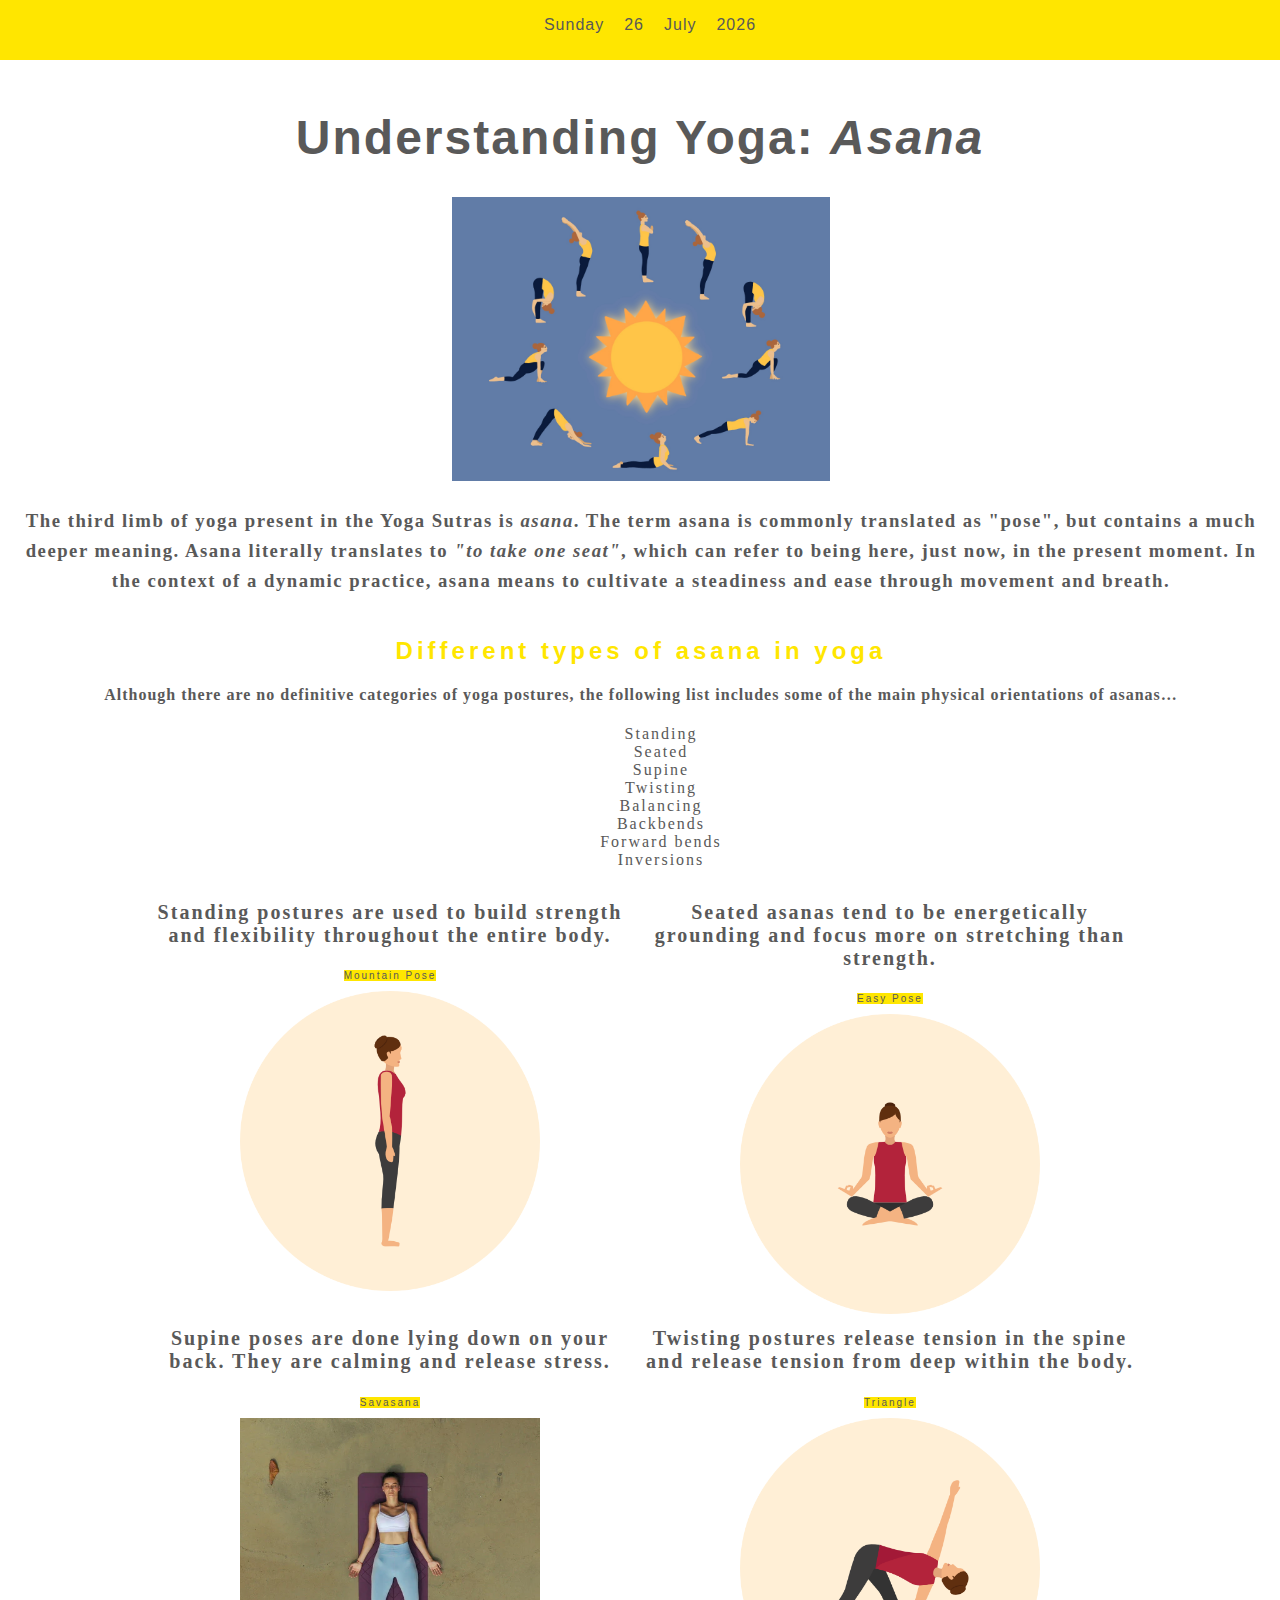
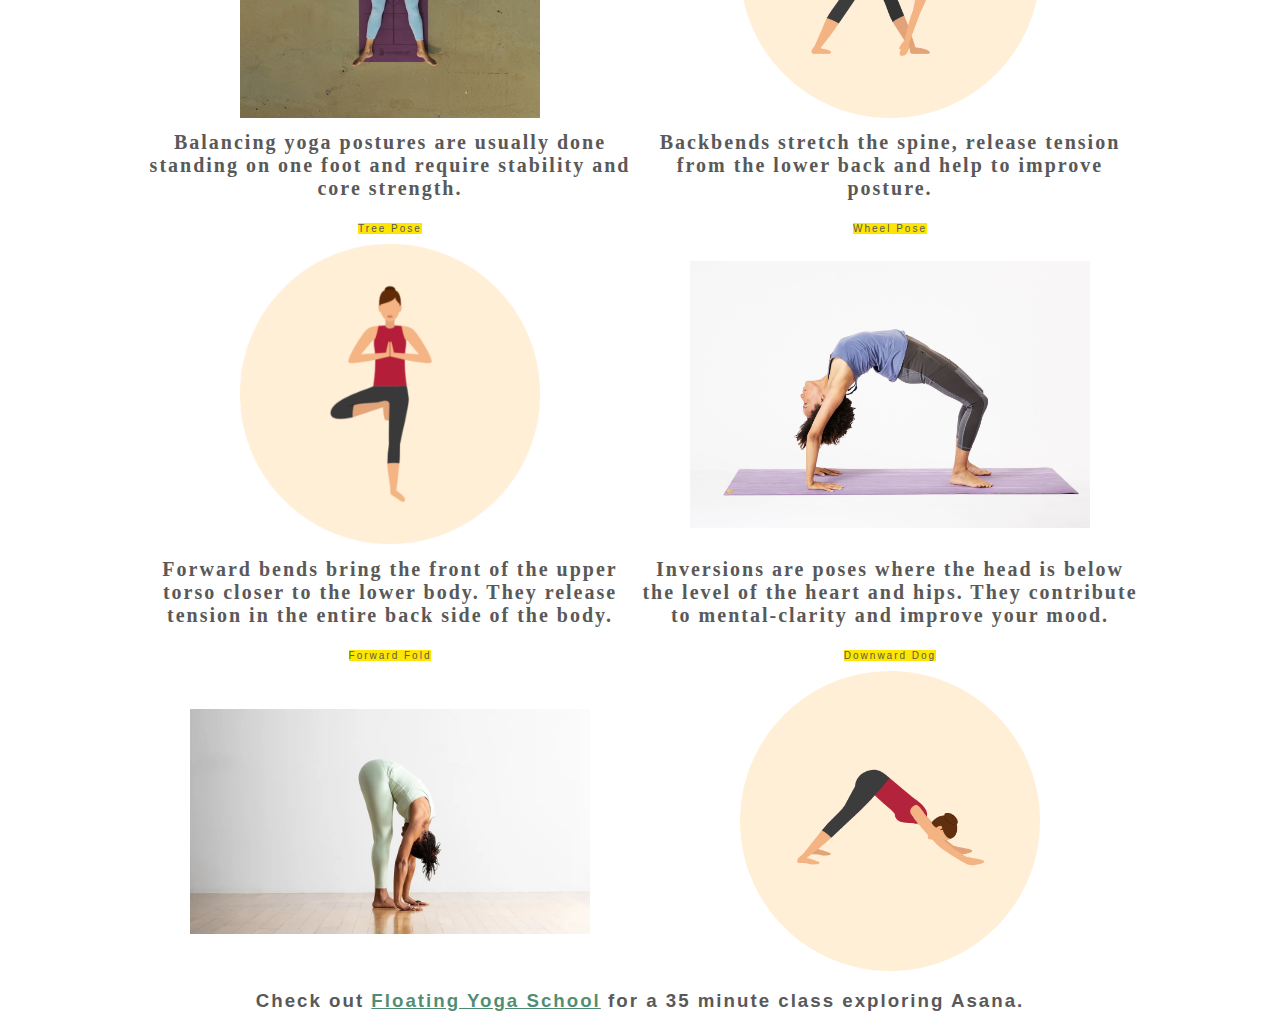
<file: index.html>
<!DOCTYPE html>
<html>
    <head>
        <meta charset="UTF-8">
        <title>Understanding Yoga: Asana</title>
        <link rel="stylesheet" href="./hobby.css">
    </head>

        <div class="date">
            <p id="day"></p>
            <p id="date"></p>
            <p id="month"></p>
            <p id="year"></p>
        </div>

    <script defer>
        const newDate = new Date(); //new Date() creates a new date object with the current date and time
       
        const days = ["Sunday","Monday","Tuesday","Wednesday","Thursday","Friday","Saturday"]; // Set days variable to contain weekday array       
        let day = days[newDate.getDay()]; // getDay() method returns the day of the week
        document.getElementById("day").innerHTML = day; // Sets p element to day
               
        const date = newDate.getDate(); // getDate() method returns the day of the month (1 to 31)
        document.getElementById("date").innerHTML = date;
                
        const months = ["January","February","March","April","May","June","July","August","September","October","November","December"];
        let month = months[newDate.getMonth()]; // getMonth() returns the month (0 to 11)
        document.getElementById("month").innerHTML = month; 

        const year = newDate.getFullYear(); // getFullYear() returns the year of the specified date according to local time
        document.getElementById("year").innerHTML = year;
    </script>
        
    
    
    <body>
        <div class="header-text">
            <h1>Understanding Yoga: <i>Asana</i></h1>
        </div>
        <div class="header-image"><img src="./Surya_Namaskar_1.jpg" alt="sun salutations" width="30%" height="40%"></div>
        <div class="asana">
            <h3>The third limb of yoga present in the Yoga Sutras is <i>asana</i>. The term asana is commonly translated as "pose", but contains a much deeper meaning. Asana literally translates to <i>"to take one seat"</i>, which can refer to being here, just now, in the present moment. In the context of a dynamic practice, asana means to cultivate a steadiness and ease through movement and breath.</h3>
        </div>
        <div class="asana-list">
           <h2>Different types of asana in yoga</h2>
           <h4>Although there are no definitive categories of yoga postures, the following list includes some of the main physical orientations of asanas…</h4> 
           <ul style="list-style: none;">
            <li>Standing</li>
            <li>Seated</li>
            <li>Supine</li>
            <li>Twisting</li>
            <li>Balancing</li>
            <li>Backbends</li>
            <li>Forward bends</li>
            <li>Inversions</li>
           </ul>
        </div>
        <div class="asana-examples">
            <div class="unit"> 
                <h1>Standing postures are used to build strength and flexibility throughout the entire body.</h1>
                <figure>Mountain Pose</figure>
                <img src="./mountain.png" alt="image of mountain pose">
            </div>
            <div class="unit">
                <h1>Seated asanas tend to be energetically grounding and focus more on stretching than strength.</h1>
                <figure>Easy Pose</figure>
                <img src="./easy.png" alt="image of easy pose">
            </div>
            <div class="unit">
                <h1>Supine poses are done lying down on your back. They are calming and release stress.</h1>
                <figure>Savasana</figure>
                <img src="./savasana.jpg" alt="image of corpse pose">
            </div>
            <div class="unit">
                <h1>Twisting postures release tension in the spine and release tension from deep within the body.</h1>
                <figure>Triangle</figure>
                <img src="./triangle.png" alt="image of triangle pose">
            </div>
            <div class="unit">
                <h1>Balancing yoga postures are usually done standing on one foot and require stability and core strength.</h1>
                <figure>Tree Pose</figure>
                <img src="./tree.png" alt="image of tree pose">
            </div>
            <div class="unit">
                <h1>Backbends stretch the spine, release tension from the lower back and help to improve posture.</h1>
                <figure>Wheel Pose</figure>
                <img src="./wheel.jpg" alt="image of wheel pose">
            </div>
            <div class="unit">
                <h1>Forward bends bring the front of the upper torso closer to the lower body. They release tension in the entire back side of the body.</h1>
                <figure>Forward Fold</figure>
                <img src="./forward fol.jpg" alt="image of forward fold">
            </div>
            <div class="unit">
                <h1>Inversions are poses where the head is below the level of the heart and hips. They contribute to mental-clarity and improve your mood.</h1>
                <figure>Downward Dog</figure>
                <img src="./down dog.png" alt="image of down dog">
            </div>
        </div>
    </body>
    <footer>
        <h3>Check out <a href="https://www.youtube.com/watch?v=XGyeH5nWi9I">Floating Yoga School</a> for a 35 minute class exploring Asana.</h3>
    </footer>
</htm>
</file>
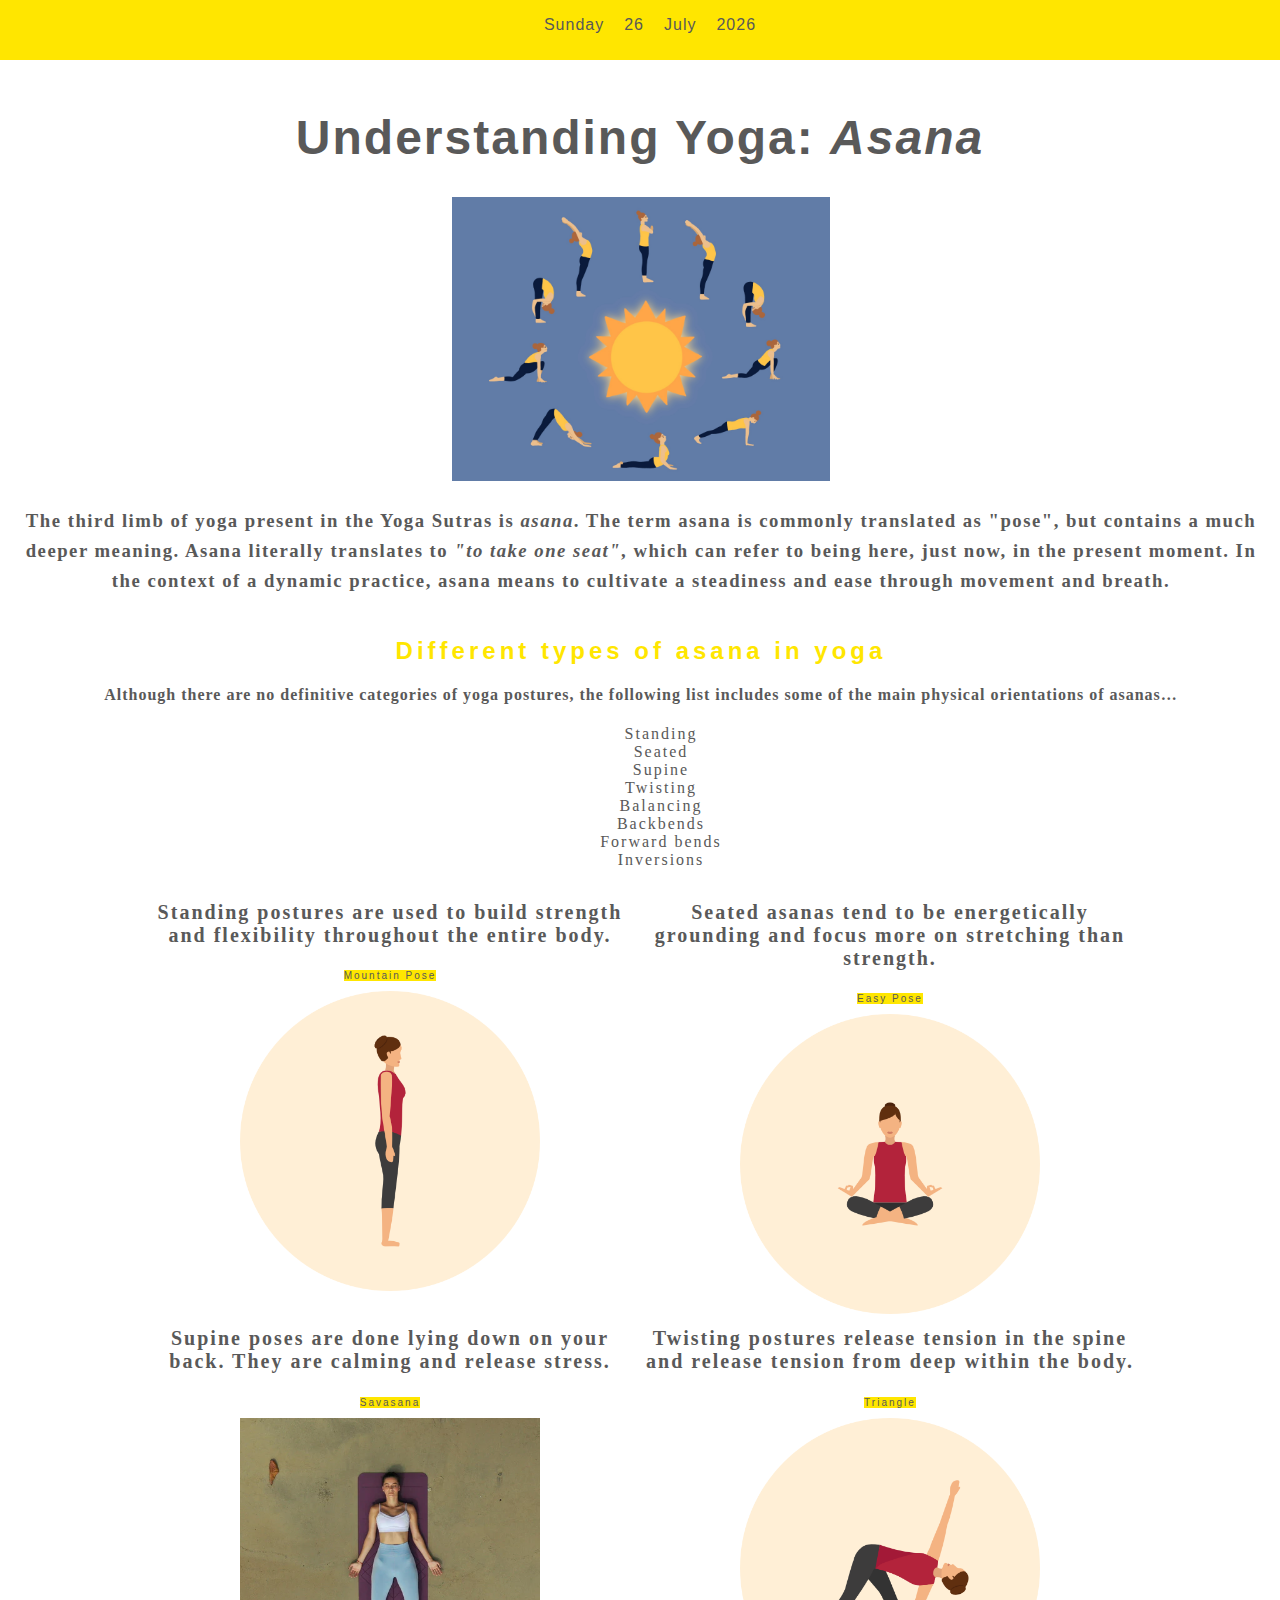
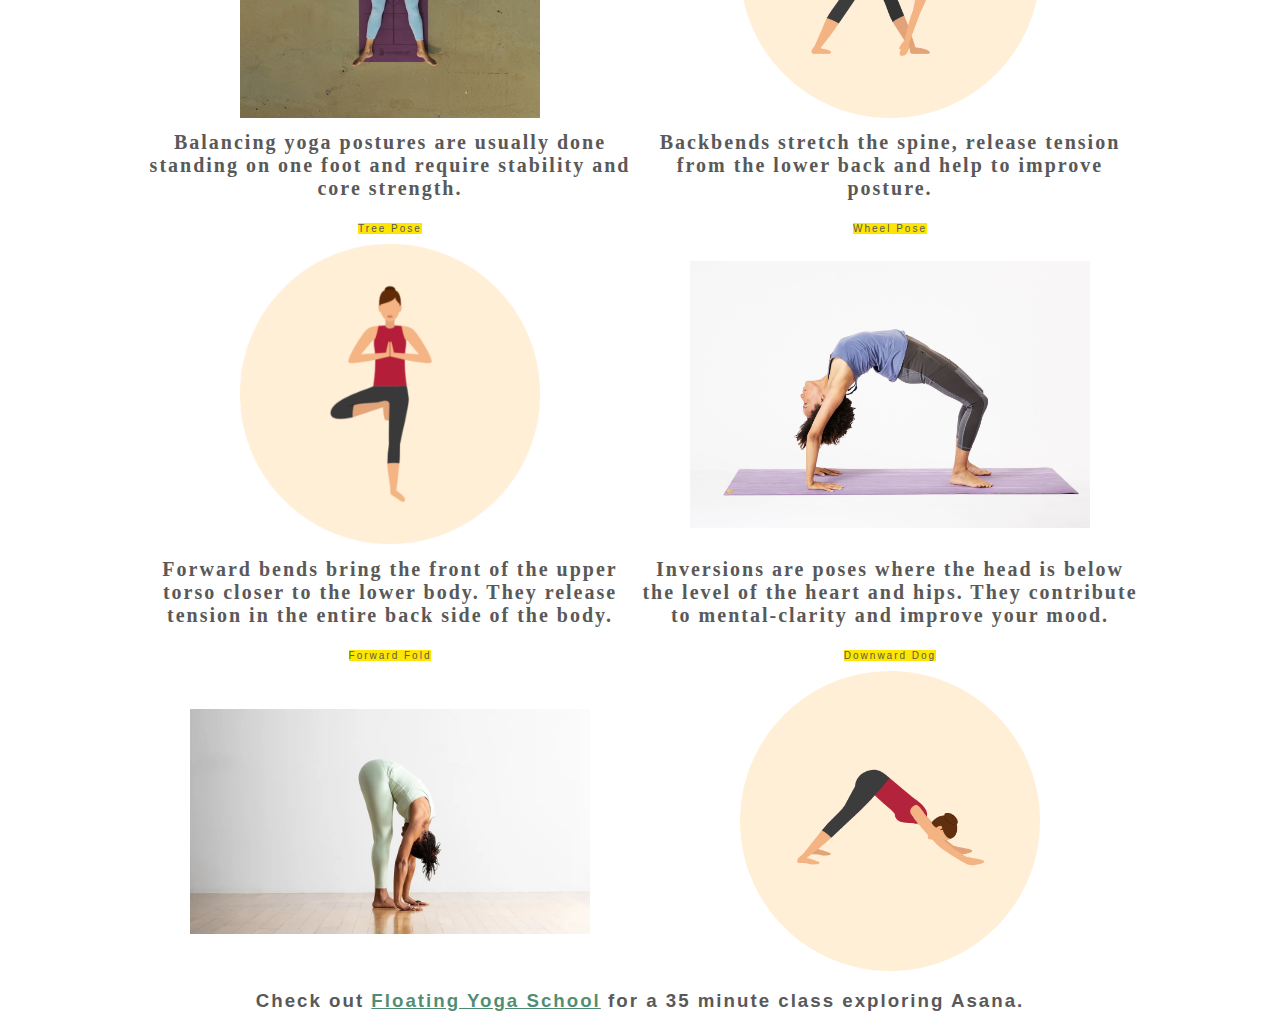
<file: Hobby page index.html>
<!DOCTYPE html>
<html>
    <head>
        <meta charset="UTF-8">
        <title>Understanding Yoga: Asana</title>
        <link rel="stylesheet" href="./hobby.css">
        <div class="date">
        
            <p id="day"></p>
            <script>
            const days = ["Sunday","Monday","Tuesday","Wednesday","Thursday","Friday","Saturday"];
            const b = new Date();
            let day = days[b.getDay()];
            document.getElementById("day").innerHTML = day;
            </script>

<p id="date"></p>

<script>
const c = new Date();
document.getElementById("date").innerHTML = c.getDate();
</script>
        
        <p id="month"></p>
        <script>
        const months = ["January","February","March","April","May","June","July","August","September","October","November","December"];
        const d = new Date();
        let month = months[d.getMonth()];
        document.getElementById("month").innerHTML = month; 
        </script>

        <p id="year"></p>
        <script>
        const e = new Date();
        document.getElementById("year").innerHTML = e.getFullYear();
        </script>
        
        </div>
    </head>
    <body>
        <div class="header-text">
            <h1>Understanding Yoga: <i>Asana</i></h1>
        </div>
        <div class="header-image"><img src="./Surya_Namaskar_1.jpg" alt="sun salutations" width="30%" height="40%"></div>
        <div class="asana">
            <h3>The third limb of yoga present in the Yoga Sutras is <i>asana</i>. The term asana is commonly translated as "pose", but contains a much deeper meaning. Asana literally translates to <i>"to take one seat"</i>, which can refer to being here, just now, in the present moment. In the context of a dynamic practice, asana means to cultivate a steadiness and ease through movement and breath.</h3>
        </div>
        <div class="asana-list">
           <h2>Different types of asana in yoga</h2>
           <h4>Although there are no definitive categories of yoga postures, the following list includes some of the main physical orientations of asanas…</h4> 
           <ul style="list-style: none;">
            <li>Standing</li>
            <li>Seated</li>
            <li>Supine</li>
            <li>Twisting</li>
            <li>Balancing</li>
            <li>Backbends</li>
            <li>Forward bends</li>
            <li>Inversions</li>
           </ul>
        </div>
        <div class="asana-examples">
            <div class="unit"> 
                <h1>Standing postures are used to build strength and flexibility throughout the entire body.</h1>
                <figure>Mountain Pose</figure>
                <img src="./mountain.png" alt="image of mountain pose">
            </div>
            <div class="unit">
                <h1>Seated asanas tend to be energetically grounding and focus more on stretching than strength.</h1>
                <figure>Easy Pose</figure>
                <img src="./easy.png" alt="image of easy pose">
            </div>
            <div class="unit">
                <h1>Supine poses are done lying down on your back. They are calming and release stress.</h1>
                <figure>Savasana</figure>
                <img src="./savasana.jpg" alt="image of corpse pose">
            </div>
            <div class="unit">
                <h1>Twisting postures release tension in the spine and release tension from deep within the body.</h1>
                <figure>Triangle</figure>
                <img src="./triangle.png" alt="image of triangle pose">
            </div>
            <div class="unit">
                <h1>Balancing yoga postures are usually done standing on one foot and require stability and core strength.</h1>
                <figure>Tree Pose</figure>
                <img src="./tree.png" alt="image of tree pose">
            </div>
            <div class="unit">
                <h1>Backbends stretch the spine, release tension from the lower back and help to improve posture.</h1>
                <figure>Wheel Pose</figure>
                <img src="./wheel.jpg" alt="image of wheel pose">
            </div>
            <div class="unit">
                <h1>Forward bends bring the front of the upper torso closer to the lower body. They release tension in the entire back side of the body.</h1>
                <figure>Forward Fold</figure>
                <img src="./forward fol.jpg" alt="image of forward fold">
            </div>
            <div class="unit">
                <h1>Inversions are poses where the head is below the level of the heart and hips. They contribute to mental-clarity and improve your mood.</h1>
                <figure>Downward Dog</figure>
                <img src="./down dog.png" alt="image of down dog">
            </div>
        </div>
    </body>
    <footer>
        <h3>Check out <a href="https://www.youtube.com/watch?v=XGyeH5nWi9I">Floating Yoga School</a> for a 35 minute class exploring Asana.</h3>
    </footer>
</htm>
</file>
<file: hobby.css>
body{
    font-family: Georgia, 'Times New Roman', Times, serif;
    letter-spacing: 1px;
}

.date {
    color: #595959;
    text-align: center;
    /* float: top; */
    height: 60px;
    font-family: 'Lucida Sans', 'Lucida Sans Regular', 'Lucida Grande', 'Lucida Sans Unicode', Geneva, Verdana, sans-serif;
    display: flex;
    justify-content: center;
    position: fixed;
    top: 0;
    left: 0;
    width: 100%;
    background-color: rgb(255, 230, 0);
    z-index: 1000;
}

.date p{
    margin-left: 20px;
}
.header-image {
    padding: 0 0 2px 2px;
    text-align: center;
}

.header-text{
    padding-top: 70px;
    color: #595959;
    text-align: center;
    letter-spacing: 2px;
    font-family: 'Lucida Sans', 'Lucida Sans Regular', 'Lucida Grande', 'Lucida Sans Unicode', Geneva, Verdana, sans-serif;
    font-size: 150%;

}

.asana{
    color: #595959;
    padding: 0 0 2px 2px;
    text-align: center;
    line-height: 30px;
    letter-spacing: 1.5px;
}

.asana-list{
    color: #595959;
    padding: 0 0 2px 2px;
    text-align: center;
}



h1 {
    text-align: center;
}

h2 {
    font-family: 'Lucida Sans', 'Lucida Sans Regular', 'Lucida Grande', 'Lucida Sans Unicode', Geneva, Verdana, sans-serif;
    color: rgb(255, 230, 0);
    letter-spacing: 4px;
}

ul{
    border-width: 2px;
    letter-spacing: 2px;
}

.asana-examples{
    color: #595959;
    display: flex;
    font-size: 10px;
    letter-spacing: 2px;
    flex-wrap: wrap;
    justify-content: center;
}

.unit {
    width: 500px;
    display: flex;
    flex-direction: column;
    align-items: center;
}

.asana-examples img {
    width: auto;
    height: 300px;
    display: flex;
    position: relative;
    width: 80%;
    object-fit: contain;
  }

figure{
    width: max-content;
    background-color: rgb(255, 230, 0);
    font-family: 'Lucida Sans', 'Lucida Sans Regular', 'Lucida Grande', 'Lucida Sans Unicode', Geneva, Verdana, sans-serif;
}

footer{
    text-align: center;
    color: #595959;
    font-family: 'Lucida Sans', 'Lucida Sans Regular', 'Lucida Grande', 'Lucida Sans Unicode', Geneva, Verdana, sans-serif;
    color: #595959;
    letter-spacing: 2px;
}

a{
    color:rgba(11, 98, 60, 0.736);
}

#comment-box, #post {
    border-width: 1px;
    border-radius: 5px;
    border-style: dotted;
    border-color: rgba(0, 255, 145, 0.316);
    color: #595959;
}


#post:hover{
    background-color: rgb(255, 230, 0);
}
</file>
